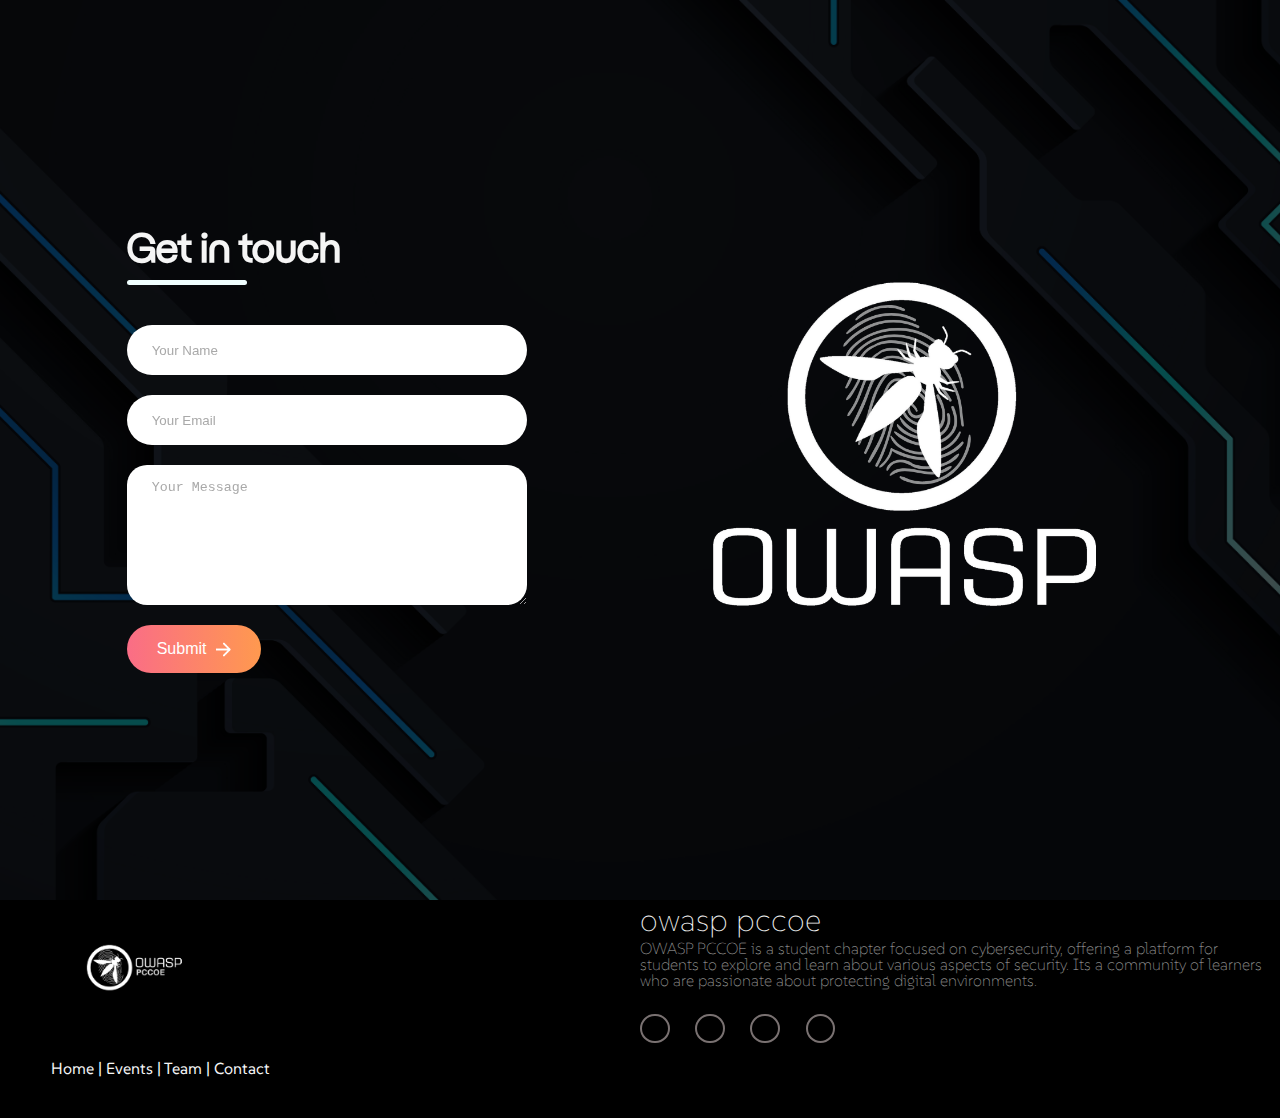
<file: contact.html>
<!DOCTYPE html>
<html lang="en">

<head>
  <meta charset="UTF-8" />
  <meta name="viewport" content="width=device-width, initial-scale=1.0" />
  <title>Contact</title>
  <link rel="stylesheet" href="https://cdnjs.cloudflare.com/ajax/libs/font-awesome/6.6.0/css/all.min.css"
    integrity="sha512-Kc323vGBEqzTmouAECnVceyQqyqdsSiqLQISBL29aUW4U/M7pSPA/gEUZQqv1cwx4OnYxTxve5UMg5GT6L4JJg=="
    crossorigin="anonymous" referrerpolicy="no-referrer" />
  <link rel="stylesheet" href="contact.css" />
</head>

<body>
  <div class="contact-container">
    <form action="https://api.web3forms.com/submit" method="POST" class="contact-left">
      <div class="contact-left-title">
        <h2>Get in touch</h2>
        <hr />
      </div>
      <input type="hidden" name="access_key" value="bed60f87-db65-4a52-bb8b-6eaf667d8911" />
      <input type="text" name="name" placeholder="Your Name" class="contact-inputs" required />
      <input type="email" name="email" placeholder="Your Email" class="contact-inputs" required />
      <textarea name="message" placeholder="Your Message" class="contact-inputs" required></textarea>
      <button type="submit">
        Submit <img src="./images/arrow_icon.png" alt="error" />
      </button>
    </form>
    <div class="contact-right">
      <img src="./images/OWASP.png" alt="error" />
    </div>
  </div>
  <footer>
    <div class="left">
      <img src="./images/owasp_white(2).png" alt="" />
      <div class="navigate">
        <p class="footer-links">
          <a href="index.html">Home</a>
          |
          <a href="new_events.html">Events</a>
          |
          <a href="#">Team</a>
          |
          <a href="contact.html">Contact</a>
        </p>
      </div>
    </div>
    <div class="right">
      <div class="text">
        <h1>owasp pccoe</h1>
        <p>
          OWASP PCCOE is a student chapter focused on cybersecurity, offering
          a platform for students to explore and learn about various aspects
          of security. Its a community of learners who are passionate about
          protecting digital environments.
        </p>
      </div>
      <div class="icons">
        <a href="https://www.instagram.com/pccoe_owasp?igsh=MTBqZGR4dnA5bDZrNg==">
          <i class="fa-brands fa-instagram"></i>
        </a>
        <a href="https://www.linkedin.com/company/owasp-student-chapter-pccoe/">
          <i class="fa-brands fa-linkedin"></i>
        </a>
        <a href="https://x.com/pccoe_owasp?t=WACIu8aBPkof8oaKKci84Q&s=09"><i class="fa-brands fa-twitter"></i></a>
        <a href="https://youtube.com/@pccoeowasp?si=QhaTAwkBex_G_3av"><i class="fa-brands fa-youtube"></i></a>
      </div>
    </div>
  </footer>
</body>

</html>
</file>
<file: contact.css>
@import url("https://fonts.googleapis.com/css2?family=SUSE:wght@100..800&display=swap");

@font-face {
  font-family: nb;
  src: url("/Rejouice-Headline.ttf");
}
* {
  margin: 0;
  padding: 0;
  box-sizing: border-box;
}
::-webkit-scrollbar{
  display: none;
}
body {
  font-family: nb;
  background: url("./images/desmumtz15.jpg") no-repeat center fixed;
  background-size: cover;
}
body::before {
  content: "";
  background: rgba(0, 0, 0, 0.7);
  position: absolute;
  top: 0;
  left: 0;
  width: 100%;
  height: 100%;
  z-index: -1;
  position: fixed;
}
.contact-container {
  height: 100vh;
  display: flex;
  align-items: center;
  justify-content: space-evenly;
}
.contact-left {
  display: flex;
  flex-direction: column;
  align-items: start;
  gap: 20px;
}
.contact-left-title h2 {
  font-weight: 600;
  color: whitesmoke;
  font-size: 40px;
  margin-bottom: 5px;
}
.contact-left-title hr {
  border: none;
  width: 120px;
  height: 5px;
  border-radius: 10px;
  background-color: azure;
  margin-bottom: 20px;
}
.contact-inputs {
  width: 400px;
  height: 50px;
  border: none;
  outline: none;
  padding-left: 25px;
  font-weight: 500;
  color: rgb(15, 14, 14);
  border-radius: 50px;
}
.contact-left textarea {
  height: 140px;
  padding-top: 15px;
  border-radius: 20px;
}
.contact-inputs:focus {
  border: 2.5px solid #78961e;
}
.contact-inputs::placeholder {
  color: #a9a9a9;
}
.contact-left button {
  display: flex;
  align-items: center;
  padding: 15px 30px;
  font-size: 16px;
  color: white;
  gap: 10px;
  border: none;
  border-radius: 50px;
  background: linear-gradient(270deg, #ff994f, #fa6d86);
  cursor: pointer;
}
.contact-left button img {
  height: 15px;
}
.contact-right img {
  width: 500px;
}
@media (max-width: 800px) {
  .contact-inputs {
    width: 80vw;
  }
  .contact-container {
    padding: 3vw 1vw;
    display: flex;
    flex-direction: column;
    align-items: center;
    justify-content: space-evenly;
  }
  .contact-right img {
    height: 300px;
    width: 300px;
  }
}
/* new start */
footer {
  background-color: black;
  height: 17vw;
  display: flex;
  flex-wrap: wrap;
  position: relative;
  font-family: "SUSE", sans-serif;
  font-optical-sizing: auto;
  font-weight: normal;
  font-style: normal;
}
.left {
  width: 50%;
  background-color: rgb(0, 0, 0);
}
.right {
  width: 50%;
  color: whitesmoke;
  background-color: rgb(0, 0, 0);
}
.left img {
  height: 12vw;
  padding-left: 5vw;
}

.left .navigate {
  color: white;
  padding-left: 4vw;
}
.left .navigate p a {
  text-decoration: none;
  list-style: none;
  line-height: 1;
  gap: 4vw;
  color: whitesmoke;
}
/* right */

.right h1 {
  font-weight: 100;
}
.text p {
  line-height: 1;
  font-weight: 100;
  opacity: 0.7;
}
.icons {
  padding-top: 2vw;
  display: flex;
  gap: 2vw;
}
.icons a {
  padding: 1vw 1vw;
  border: 2px solid rgb(121, 113, 113);
  border-radius: 50px;
  color: whitesmoke;
}
.icons a:hover {
  background-color: rgb(101, 99, 104);
}
@media (max-width: 900px) {
  .icons {
    justify-content: center;
  }
  .left {
    width: 100%;
  }
  .right {
    padding-top: 3vw;
    font-size: 3vw;
    padding-left: 2vw;
    opacity: 0.6;
    padding-right: 2vw;
    width: 100%;
  }
  .left img {
    display: none;
  }
}
</file>
